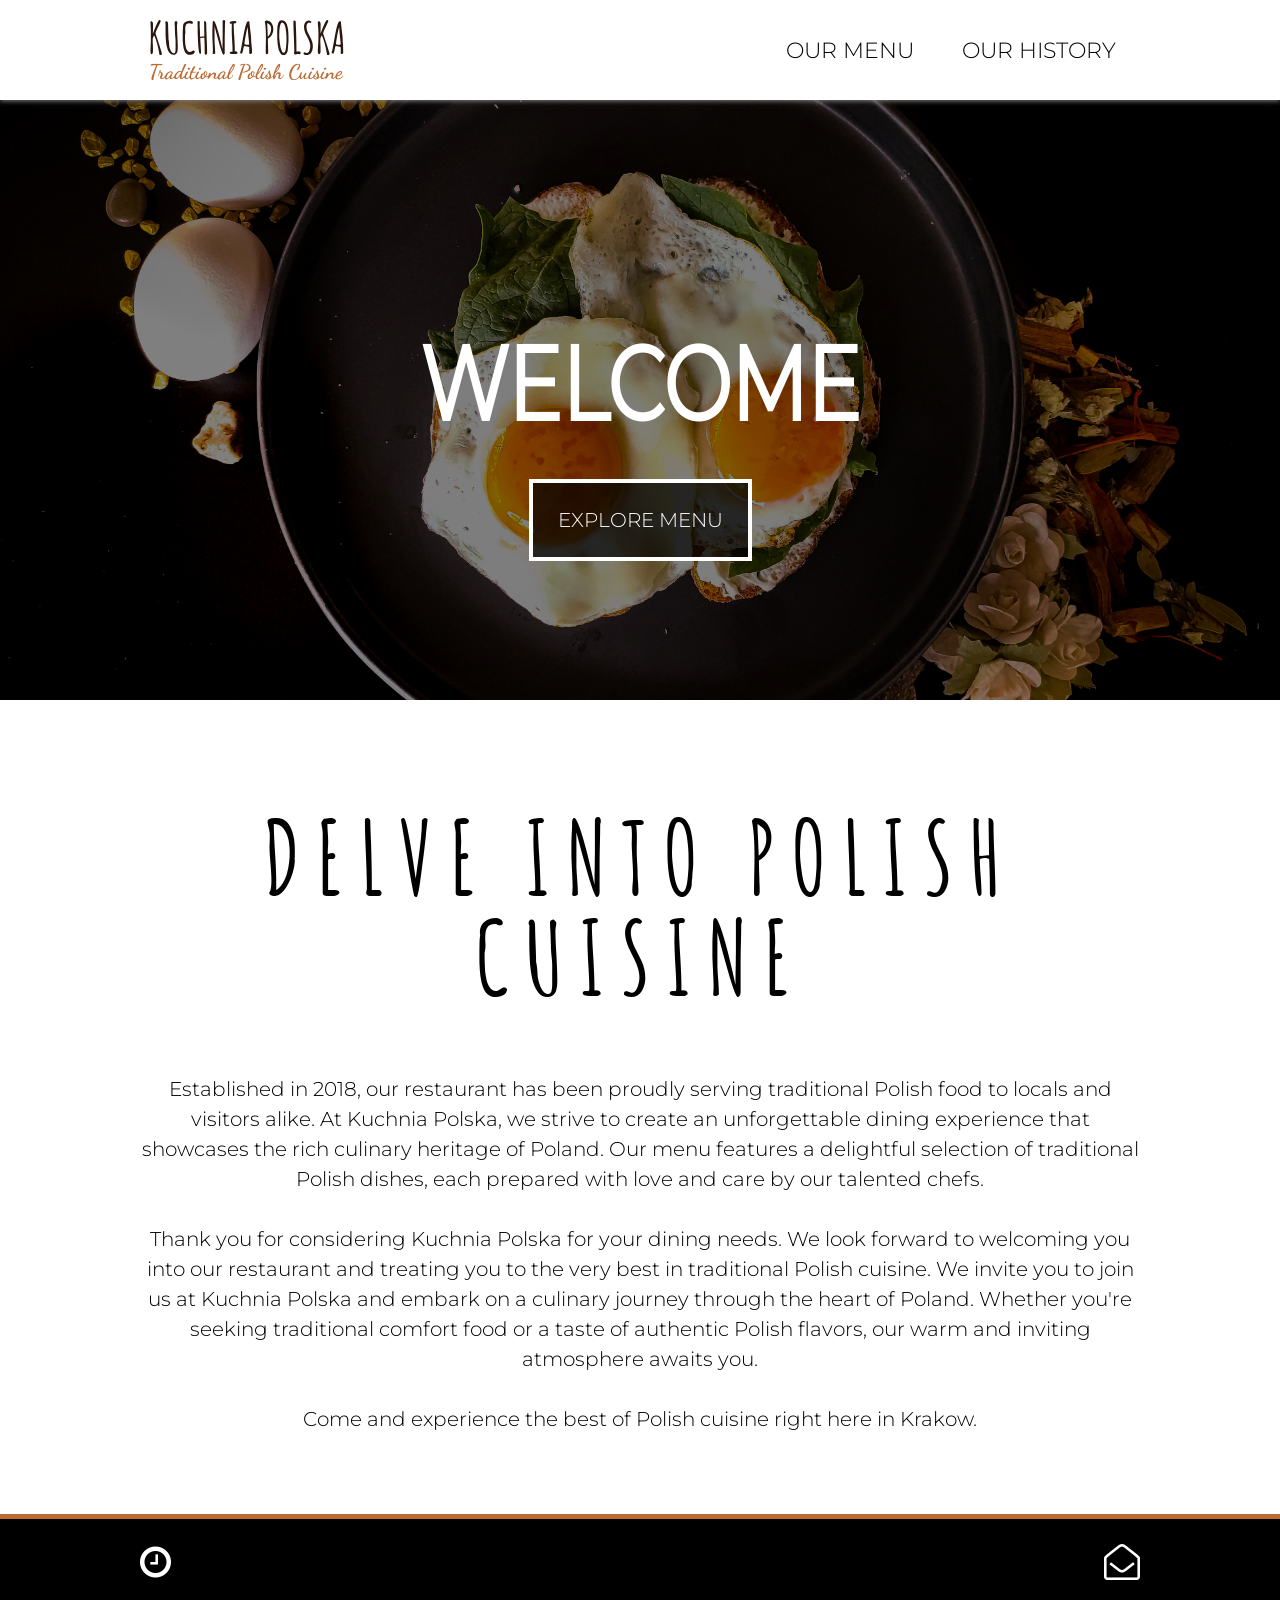
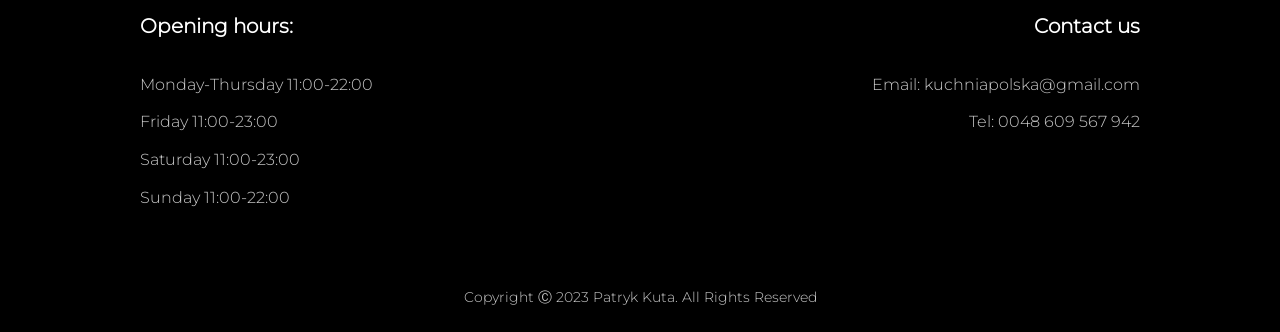
<file: index.html>
<!DOCTYPE html>
<html lang="en">
<head>
    <meta charset="UTF-8">
    <meta http-equiv="X-UA-Compatible" content="IE=edge">
    <meta name="viewport" content="width=device-width, initial-scale=1.0, user-scalable: no">
    <link rel="stylesheet" href="../css/stylesheet.css">
    <link rel="stylesheet" href="https://cdnjs.cloudflare.com/ajax/libs/font-awesome/4.7.0/css/font-awesome.min.css">
    <script src="https://code.jquery.com/jquery-3.6.0.min.js"></script>

    <title>Kuchnia Polska | Traditional Polish Cuisine</title>
</head>
<body>
    <div id="menu"></div>
    <div id="sidebar-menu-container"></div>

    <div id="body-container">
        <div id="image-container" style="background: linear-gradient(rgba(0, 0, 0, 0.5), rgba(0, 0, 0, 0.5)), url('assets/images/index-image.jpg'); background-position:center; background-repeat: no-repeat; background-size: cover; ">
            <div class="centered">    
                <p>WELCOME</p>
                <a href="html/our-menu.html">EXPLORE MENU</a>
            </div>
        </div>

        <div id="content" style="text-align: center;">
            <h1 class="title">DELVE INTO POLISH CUISINE</h1>
            <p>
                Established in 2018, our restaurant has been proudly serving traditional Polish food to locals and visitors alike. At Kuchnia Polska, we strive to create an unforgettable dining experience that showcases the rich culinary heritage of Poland.

                Our menu features a delightful selection of traditional Polish dishes, each prepared with love and care by our talented chefs. 
                <br><br>
                Thank you for considering Kuchnia Polska for your dining needs. We look forward to welcoming you into our restaurant and treating you to the very best in traditional Polish cuisine.

                We invite you to join us at Kuchnia Polska and embark on a culinary journey through the heart of Poland. Whether you're seeking traditional comfort food or a taste of authentic Polish flavors, our warm and inviting atmosphere awaits you. 
                <br><br>
                Come and experience the best of Polish cuisine right here in Krakow.

            </p>
        </div>

    </div>

    <div id="footer"></div>

    <script>
        $(function() {
            $("#menu").load("html/menu.html");
            $("#sidebar-menu-container").load("html/sidebar-menu.html");
            $("#footer").load("html/footer.html");
        });
    </script>
    <script src="js/navigation.js"></script>
</body>
</html>
</file>
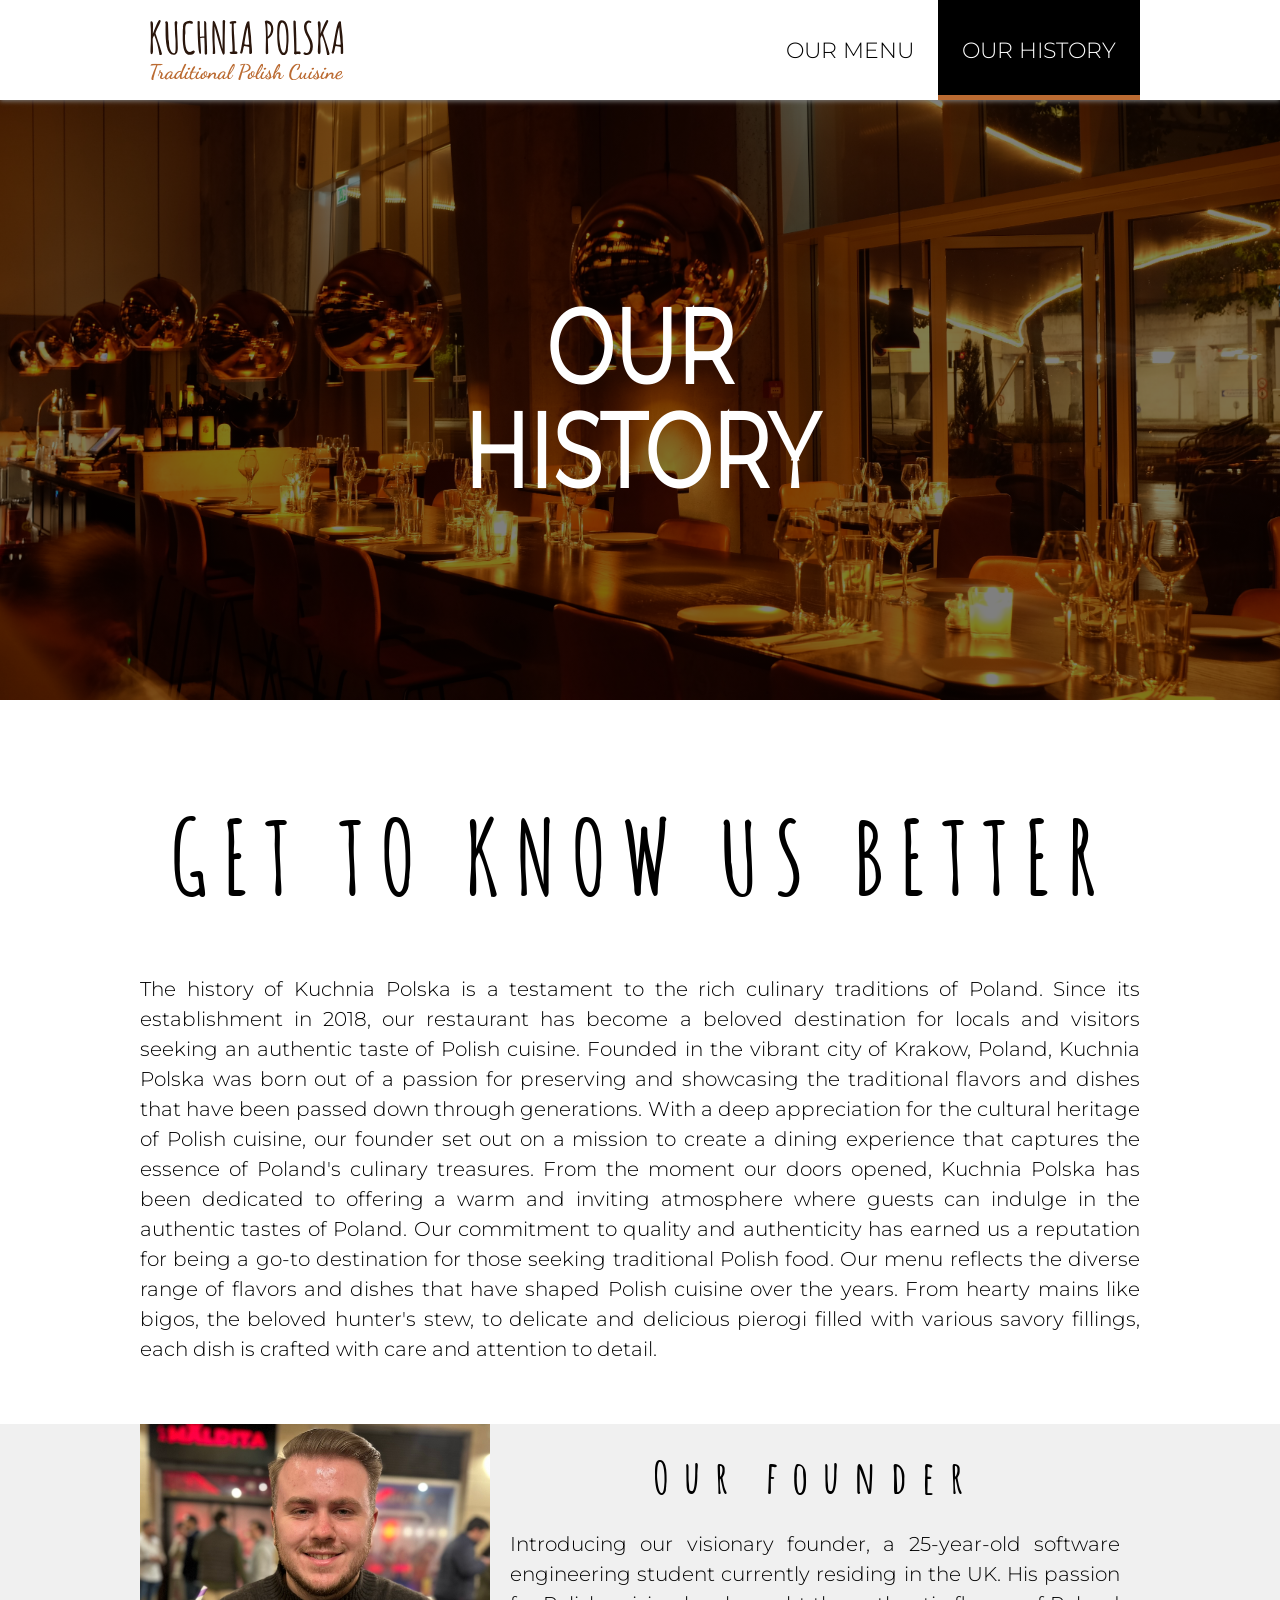
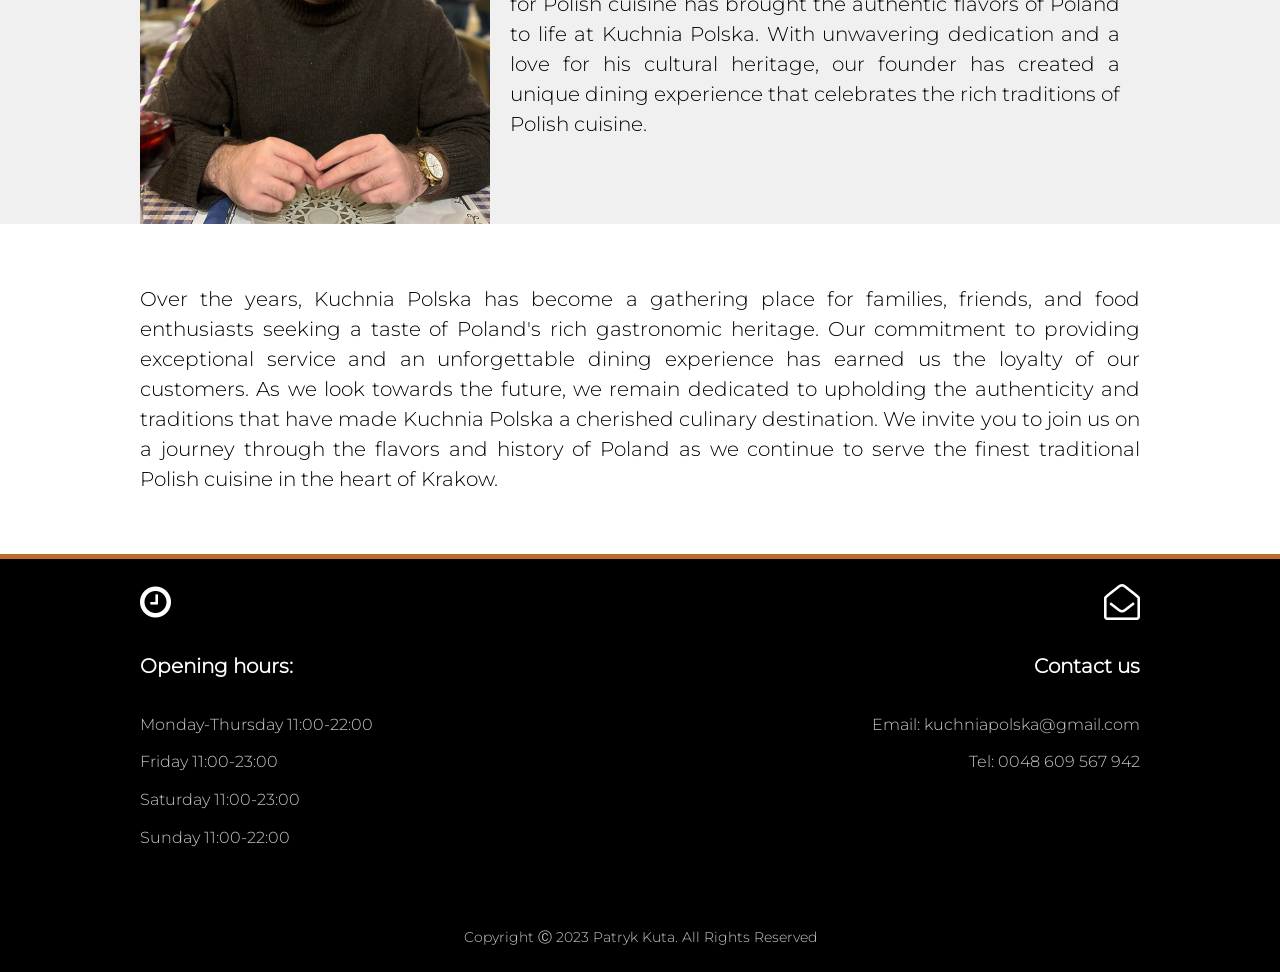
<file: html/our-history.html>
<!DOCTYPE html>
<html lang="en">
<head>
    <meta charset="UTF-8">
    <meta http-equiv="X-UA-Compatible" content="IE=edge">
    <meta name="viewport" content="width=device-width, initial-scale=1.0, user-scalable: no">
    <link rel="stylesheet" href="../css/stylesheet.css">
    <link rel="stylesheet" href="https://cdnjs.cloudflare.com/ajax/libs/font-awesome/4.7.0/css/font-awesome.min.css">
    <script src="https://code.jquery.com/jquery-3.6.0.min.js"></script>

    <title>Kuchnia Polska | Our history</title>
</head>
<body>
    <div id="menu"></div>
    <div id="sidebar-menu-container"></div>

    <div id="body-container">    
        <div id="image-container" style="background: linear-gradient(0deg, rgba(0, 0, 0, 0.5), rgba(0, 0, 0, 0.5)), url('../assets/images/restaurant-interior.jpg'); background-position:center; background-repeat: no-repeat; background-size: cover;">
            <div class="centered">
                <p>OUR<br>HISTORY</p>
            </div>
        </div>

        <div id="content">
            <h1 class="title">GET TO KNOW US BETTER</h1>
            The history of Kuchnia Polska is a testament to the rich culinary traditions of Poland. Since its establishment in 2018, our restaurant has become a beloved destination for locals and visitors seeking an authentic taste of Polish cuisine.

            Founded in the vibrant city of Krakow, Poland, Kuchnia Polska was born out of a passion for preserving and showcasing the traditional flavors and dishes that have been passed down through generations. With a deep appreciation for the cultural heritage of Polish cuisine, our founder set out on a mission to create a dining experience that captures the essence of Poland's culinary treasures.

            From the moment our doors opened, Kuchnia Polska has been dedicated to offering a warm and inviting atmosphere where guests can indulge in the authentic tastes of Poland. Our commitment to quality and authenticity has earned us a reputation for being a go-to destination for those seeking traditional Polish food.

            Our menu reflects the diverse range of flavors and dishes that have shaped Polish cuisine over the years. From hearty mains like bigos, the beloved hunter's stew, to delicate and delicious pierogi filled with various savory fillings, each dish is crafted with care and attention to detail.
            <br><br><br>

            <div id="founder-box-container" class="width-ignore" style="background:rgb(240,240,240);">
                <div id="founder-box">
                    <img src="../assets/images/founder.jpeg" style="height: inherit; min-width: 35%; max-width: 100%; object-fit: cover;" loading="lazy">
                    <div style="display: table-cell; padding: 20px; height: inherit;">
                        <h1 style="font-size: 45px;">Our founder</h1>
                        <p>
                            Introducing our visionary founder, a 25-year-old software engineering student currently residing in the UK. His passion for Polish cuisine has brought the authentic flavors of Poland to life at Kuchnia Polska. With unwavering dedication and a love for his cultural heritage, our founder has created a unique dining experience that celebrates the rich traditions of Polish cuisine.
                        </p>
                    </div>
                </div>
            </div> 
            <br><br>
            
            Over the years, Kuchnia Polska has become a gathering place for families, friends, and food enthusiasts seeking a taste of Poland's rich gastronomic heritage. Our commitment to providing exceptional service and an unforgettable dining experience has earned us the loyalty of our customers.

            As we look towards the future, we remain dedicated to upholding the authenticity and traditions that have made Kuchnia Polska a cherished culinary destination. We invite you to join us on a journey through the flavors and history of Poland as we continue to serve the finest traditional Polish cuisine in the heart of Krakow.
        </div>

        <div id="footer"></div>
    </div>
    
    <script>
        $(function() {
            $("#menu").load("../html/menu.html");
            $("#sidebar-menu-container").load("../html/sidebar-menu.html");
            $("#footer").load("../html/footer.html");
        });
    </script>
    <script src="../js/navigation.js"></script>
</body>
</html>
</file>
<file: css/stylesheet.css>
/* Fonts */

@font-face {
    font-family: "Amatic SC Bold";
    src: url("../assets/fonts/Amatic SC Bold.ttf") format("truetype");
}

@font-face {
    font-family: "Montserrat Light";
    src: url("../assets/fonts/Montserrat-Light.ttf") format("truetype");
}

/* -------- */

html {
    overflow-x: hidden; /* Prevent zooming out on iOS devices */
}

body {
    margin: 0;
    font-family:"Montserrat Light";
    font-size: 20px;
    overflow-x: hidden; /* Prevent zooming out on iOS devices */
    line-height: 1.5;
    display:flex;
    flex-direction:column;
    min-height:100vh;
}

a {
    text-decoration: none;
    color: inherit;
}

h1 {
    text-align: center;
    font-family: "Amatic SC Bold";
    letter-spacing: 15px;
    line-height: 1;
    font-size: 100px;
}

#body-container {
    flex: 1;
    margin-top: 100px;
}

#image-container {
    width: 100%; 
    min-height: 600px;
    height: 30vw;
    position: relative;
}

/* Our menu categories */

#category-name {
    text-align: right;
}

#categories-container {
    height: 100px;
    background: black;
    display: flex;
    justify-content: center;
    color: white;
}

#categories-selection {
    display:flex;
    height: 100%;
    width: fit-content;
    overflow: auto;
}

#category-details {
    width: 100%;
    background-color: rgb(20,20,20);
    color: white;
    height: 300px;
    box-sizing: border-box;
    padding: 20px;
    margin-top: 20px;
    min-height: 300px; 
    height: auto; 
    box-shadow: 5px 5px 0 rgb(187, 107, 50);
}

/* ---------- */

#content {
    margin: auto;
    max-width: 1000px;
    text-align: justify;
    padding: 40px 0 60px 0;
}

#founder-box {
    max-width: 1000px; 
    margin: auto; 
    height: inherit; 
    display: flex; 
    align-items: center;
    box-sizing: border-box;
}

.centered {
    margin: 0;
    position: absolute;
    left: 50%;
    top: 50%;
    transform: translate(-50%, -50%);
    color: white;
    min-width: 400px;
    max-width: 500px;
    text-align: center;
}

.centered p {
    font-size: 80px;
    transform: scaleY(130%);
    font-weight: bold;
    line-height: 1;
}

.centered a {
    color: white;
    background-color: rgba(0,0,0,0.7);
    padding: 25px;
    box-sizing: border-box;
    transition: box-shadow 0.5s ease-in-out, background-color 0.4s, border-color 0.4s;
    border: 4px solid white;
    max-width: max-content;
}

.centered a:hover {
    background-color: rgba(0,0,0,0.9);
    border-color: rgb(147, 84, 40);
}

.width-ignore {
    width: 100vw; 
    height: 400px;
    margin-left: calc(50% - 50vw);
}

/* Top bar menu */

nav {
    background-color: white;
    color: black;
    position: fixed;
    z-index: 1000;
    box-shadow: 0px 1px 5px grey;
    width: 100%;
}

#menu-list {
    max-width: 1000px;
    margin: auto;
    padding: 0;
    list-style-type: none;
    height: 80px;
}

#menu-list .icon {
    display: none;
}

.menu-item {
    transition: box-shadow 0.2s, opacity 0.5s, scale 0.2s;
    display: flex;
    align-items: center;
    float: right;
    padding: 10px 24px 10px 24px;
    cursor: pointer;
    font-size: 22px;
    height: 100%;
}

.menu-item:hover {
    box-shadow: inset 0 -5px 0 rgb(187, 107, 50);
}

.active {
    background-color: black;
    color: white;
    box-shadow: inset 0 -5px 0 rgb(187, 107, 50);
}

/* -------- */

/* Side bar menu */

#sidebar-menu {
    position: fixed;
    right: 0;
    margin: 0;
    padding: 0;
    list-style-type: none;
    height: 100%;
    width: 0px;
    z-index: 1;
    box-shadow: 2px 0 10px rgb(0, 0, 0);
    transition: width 0.4s;
    background-color: white;
    margin-top: 100px;
}

.sidebar-menu-item {
    transition: color 0.2s;
    margin: 0;
    padding: 24px;
    cursor: pointer;
    font-size: 22px;
    height: 40px;
    text-align: center;
    white-space: nowrap;
}

.sidebar-menu-item:hover {
    color: rgb(150,150,150);
}

/* ------- */

/* Footer */

footer {
    box-sizing: border-box;
    padding-top: 30px;
    padding-bottom: 10px;
    margin: 0;
    background-color: black;
    color: white;
    box-shadow:inset 0 5px 0 rgb(187, 107, 50);
    width: 100%;
    min-height: 200px;
    position: relative;
}

#footer-info-content {
    display: flex;
    justify-content: space-between;
    padding-bottom: 40px;
    flex-wrap: wrap;
    max-width: 1000px;
    margin: auto;
}

.footer-item {
    text-align: left;
    min-width: 250px;
    line-height: 1cm;
}

#contact {
    text-align: right;
}

/* ------- */

/* @media settings */

/* Medium screens */
@media screen and (max-width: 1200px){
    #menu-list, #content, #footer-info-content {
        padding-left: 60px;
        padding-right: 60px;
    }
}

/* Small screens */
@media screen and (max-width: 750px){
    .title{
        font-size: 70px;
    }

    #category-name {
        font-size: 45px;
    }

    #menu-list a:not(:first-child) {
        display: none;
    }

    #menu-list li.icon {
        display: inline-flex;
    }

    #menu-list {
        padding-left: 10px;
        padding-right: 10px;
    }

    #content, #footer-info-content {
        padding-left: 20px;
        padding-right: 20px;
    }

    #footer-info-content {
        flex-direction: column;
    }

    #founder-box {
        display: block;
        height: auto;
    }

    #founder-box div {
        display: block;
        padding-left: 20px;
        padding-right: 25px;
    }

    #founder-box-container {
        height: auto;
    }

    #contact, .footer-item {
        text-align: center;
    }

    .centered p {
        font-size: 15vw;
    }
}

/* ------- */
</file>
